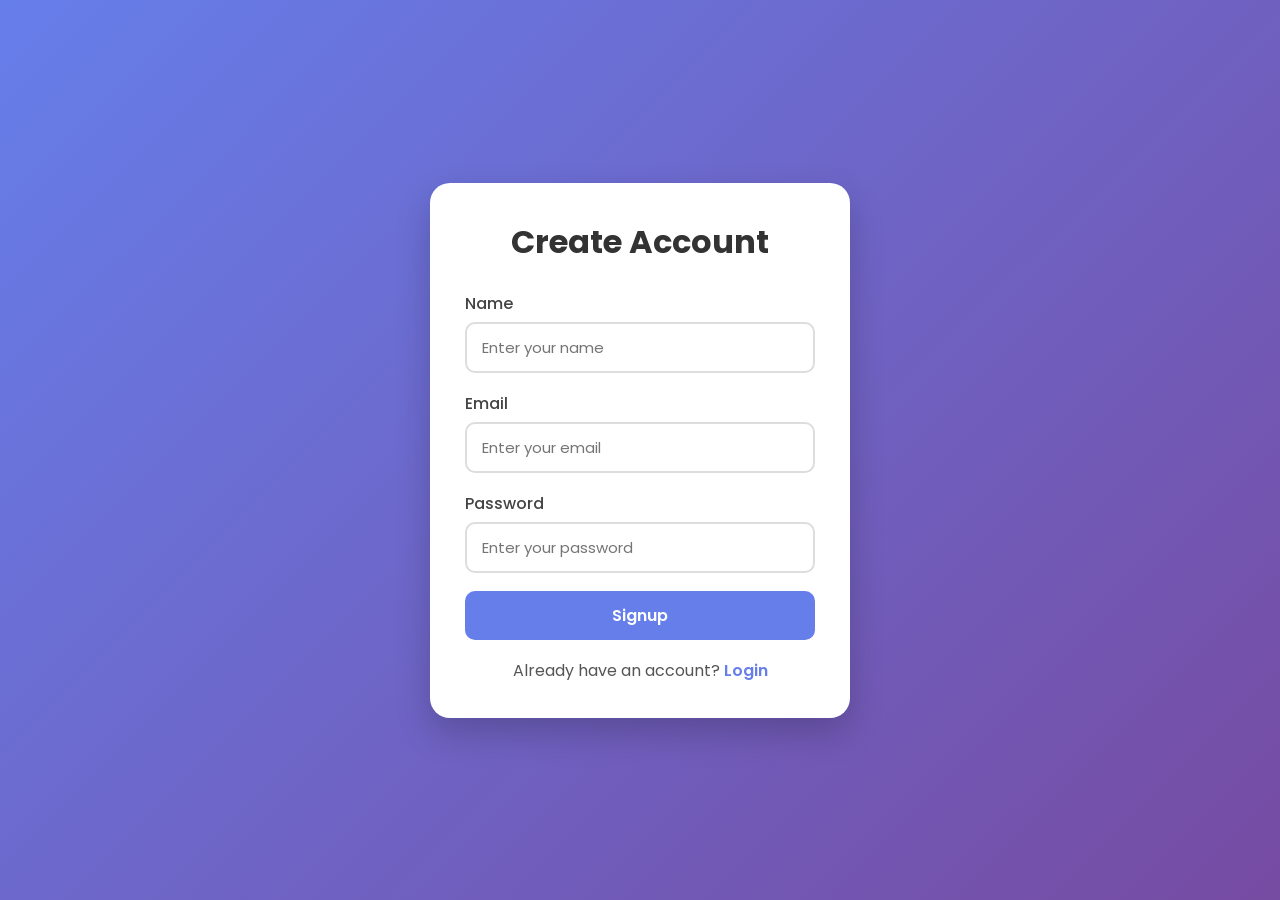
<file: index.html>
<!DOCTYPE html>
<html lang="en">
<head>
    <meta charset="UTF-8">
    <meta name="viewport" content="width=device-width, initial-scale=1.0">
    <title>Signup</title>
    <link rel="stylesheet" href="style.css">
</head>
<body>

    <div class="container">
        <h1>Create Account</h1>

        <div class="input-group">
            <label>Name</label>
            <input type="text" id="name" placeholder="Enter your name">
        </div>

        <div class="input-group">
            <label>Email</label>
            <input type="email" id="email" placeholder="Enter your email">
        </div>

        <div class="input-group">
            <label>Password</label>
            <input type="password" id="password" placeholder="Enter your password">
        </div>

        <button onclick="signup()">Signup</button>

        <div class="bottom-text">
            Already have an account?
            <a href="login.html">Login</a>
        </div>
    </div>

    <script src="app.js"></script>
</body>
</html>
</file>
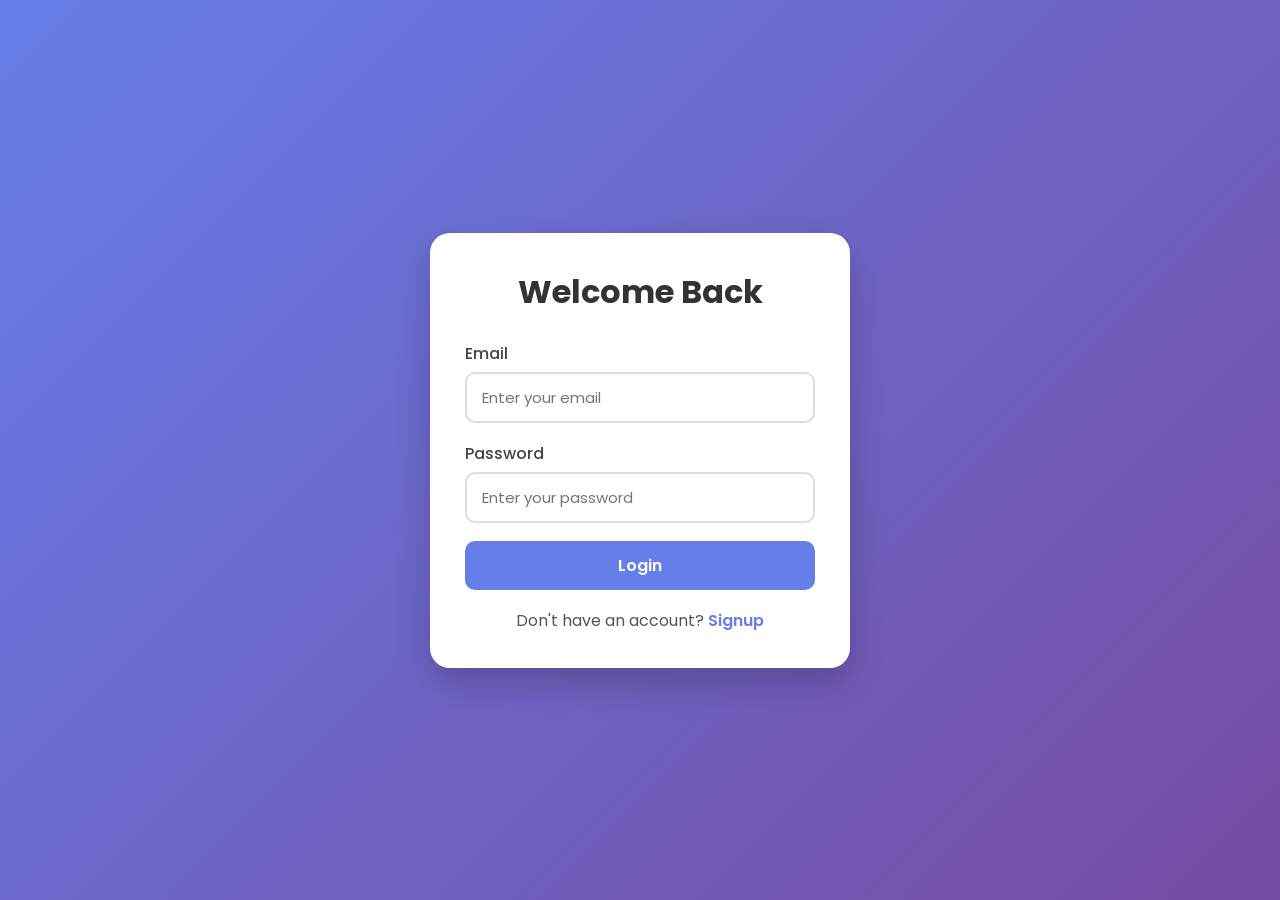
<file: login.html>
<!DOCTYPE html>
<html lang="en">
<head>
    <meta charset="UTF-8">
    <meta name="viewport" content="width=device-width, initial-scale=1.0">
    <title>Login</title>
    <link rel="stylesheet" href="style.css">
</head>
<body>

    <div class="container">
        <h1>Welcome Back</h1>

        <div class="input-group">
            <label>Email</label>
            <input type="email" id="email" placeholder="Enter your email">
        </div>

        <div class="input-group">
            <label>Password</label>
            <input type="password" id="password" placeholder="Enter your password">
        </div>

        <button onclick="login()">Login</button>

        <div class="bottom-text">
            Don't have an account?
            <a href="index.html">Signup</a>
        </div>
    </div>

    <script src="app.js"></script>
</body>
</html>
</file>
<file: style.css>
/* Google Font */
@import url('https://fonts.googleapis.com/css2?family=Poppins:wght@300;400;500;600;700&display=swap');

*{
    margin: 0;
    padding: 0;
    box-sizing: border-box;
    font-family: 'Poppins', sans-serif;
}

body{
    min-height: 100vh;
    display: flex;
    justify-content: center;
    align-items: center;
    background: linear-gradient(135deg, #667eea, #764ba2);
    padding: 20px;
}

.container{
    width: 100%;
    max-width: 420px;
    background: #fff;
    padding: 35px;
    border-radius: 20px;
    box-shadow: 0 15px 35px rgba(0,0,0,0.2);
}

.container h1{
    text-align: center;
    color: #333;
    margin-bottom: 25px;
    font-size: 2rem;
}

.input-group{
    margin-bottom: 18px;
}

.input-group label{
    display: block;
    font-weight: 500;
    color: #444;
    margin-bottom: 6px;
}

.input-group input{
    width: 100%;
    padding: 12px 15px;
    border: 2px solid #ddd;
    border-radius: 10px;
    font-size: 15px;
    transition: 0.3s;
}

.input-group input:focus{
    outline: none;
    border-color: #667eea;
    box-shadow: 0 0 10px rgba(102,126,234,0.3);
}

button{
    width: 100%;
    padding: 12px;
    border: none;
    border-radius: 10px;
    background: #667eea;
    color: white;
    font-size: 16px;
    font-weight: 600;
    cursor: pointer;
    transition: 0.3s;
}

button:hover{
    background: #5a67d8;
    transform: translateY(-2px);
}

.bottom-text{
    text-align: center;
    margin-top: 18px;
    color: #555;
}

.bottom-text a{
    text-decoration: none;
    color: #667eea;
    font-weight: 600;
}

.bottom-text a:hover{
    text-decoration: underline;
}

/* Mobile Responsive */
@media(max-width:480px){
    .container{
        padding: 25px;
    }

    .container h1{
        font-size: 1.7rem;
    }
}
</file>
